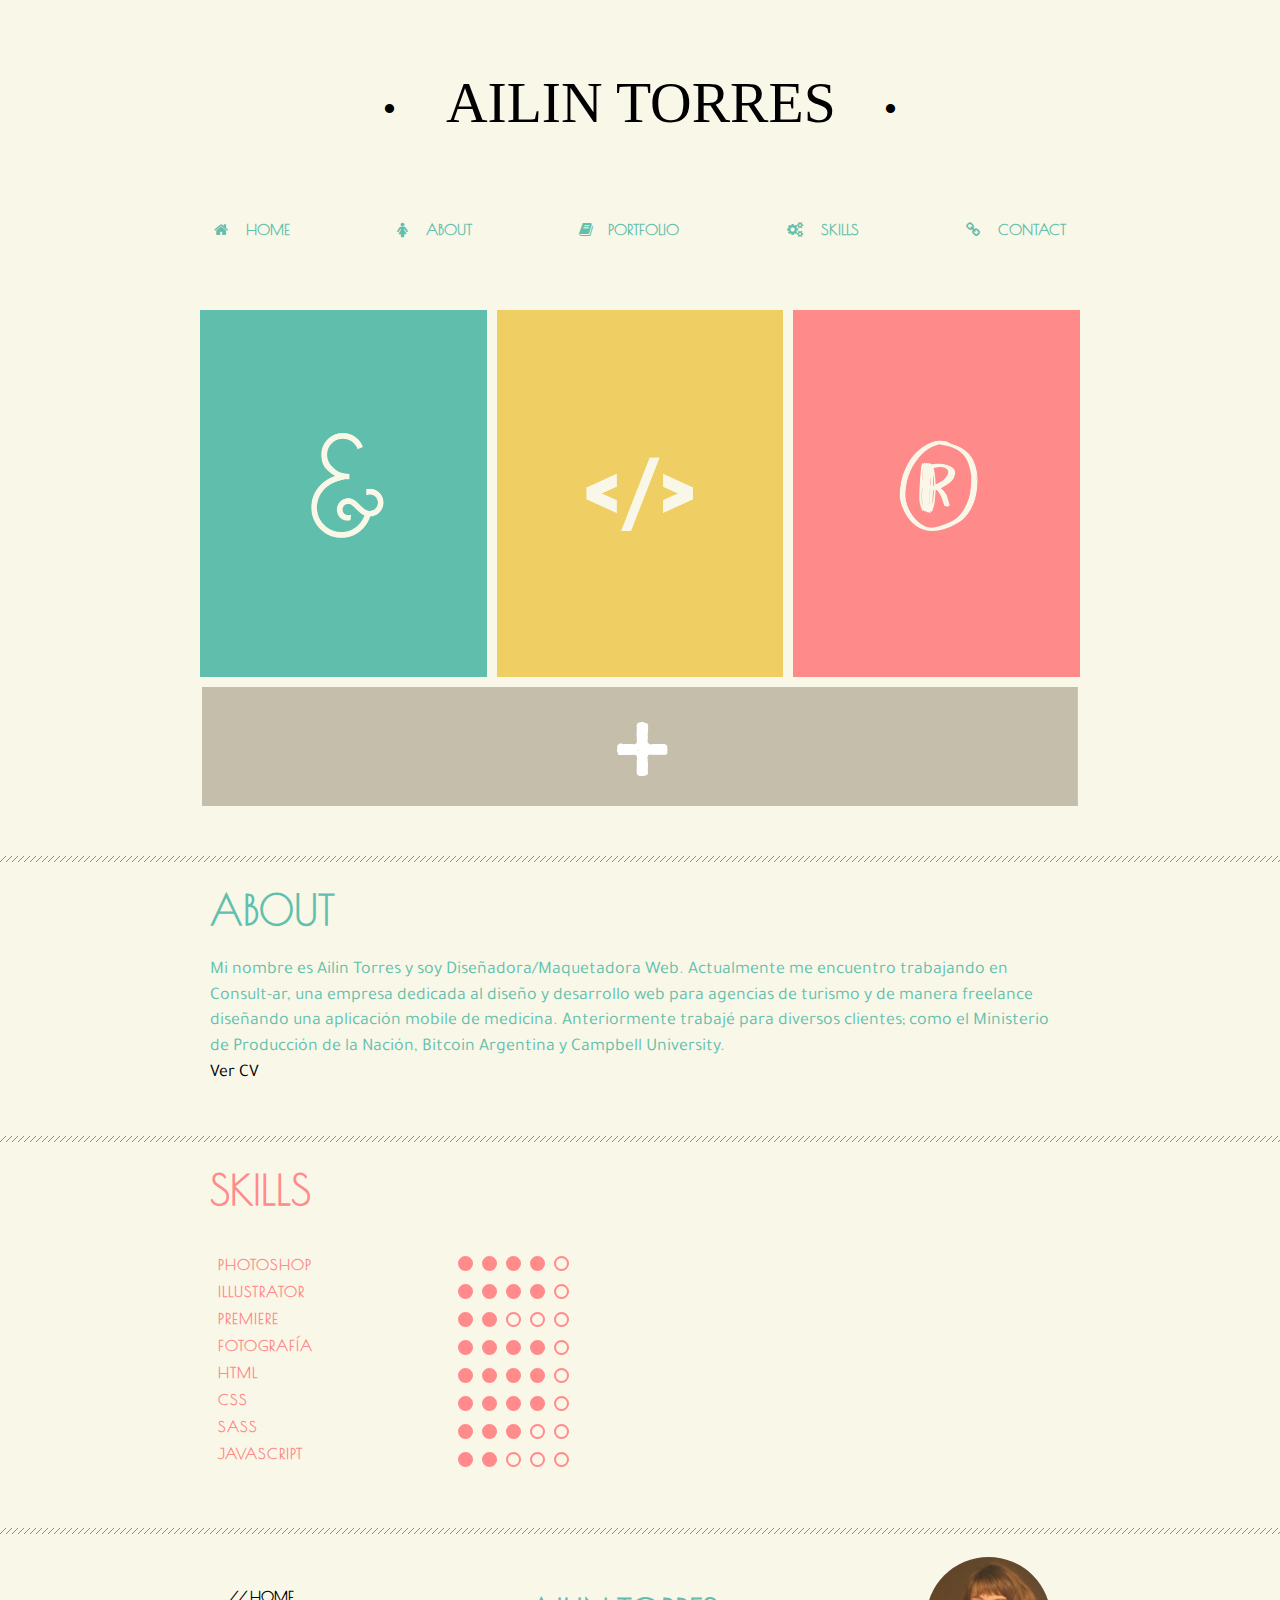
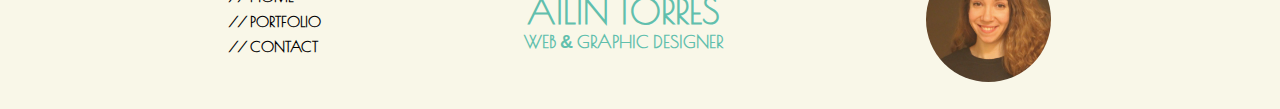
<file: index.html>
<!DOCTYPE html>
<html>
<head>
	<meta charset="utf-8">
	<meta name="viewport" content="width=device-width, initial-scale=1">
	<link rel="stylesheet" href="font-awesome/css/font-awesome.min.css">
	<link rel="shortcut icon" href="a.ico">
	<link href="https://fonts.googleapis.com/css?family=Poiret+One|Tajawal|Old+Standard+TT" rel="stylesheet">
	<link rel="stylesheet" type="text/css" href="style-arrow.css">
	<link rel="stylesheet" type="text/css" href="style.css">
	<title> Ailin Torres </title>
</head>
<body>
	<!-- <span class="ir-arriba icon-arrow-up2"></span> -->
	<h1 class="nombre"> <p id="puntito" >•</p> AILIN TORRES<p id="puntito"> </p><p id="puntitoB">•</p> </h1>
	<nav>
		<ul>
			<li><a href="index.html"><i class="fa fa-home" aria-hidden="true"></i> HOME </a></li>
			<li><a href="#about"><i class="fa fa-female" aria-hidden="true"></i> ABOUT </a></li>
			<li><a href="#portfolio"><i class="fa fa-book" aria-hidden="true"></i>PORTFOLIO</a></li>
			<li><a href="#skills"><i class="fa fa-gears aria-hidden="true"></i> SKILLS</a></li>
			<li><a href="contact.html"><i class="fa fa-link" aria-hidden="true"></i> CONTACT</a></li>
		</ul>
	</nav>
	<section id="portfolio">
		<a href="graphicdesign.html">
			<article><img src="img/graphic.png" class="responsive">
				<div class="overlay">
					<div class="texto-hover"> GRAPHIC<br> DESIGN</div>
				</div>
			</article>
		</a>
		<a href="webdesign.html">
			<article><img src="img/web.png" class="responsive">
				<div class="overlay">
					<div class="texto-hover"> WEB<br>DESIGN</div>
				</div>
			</article>
		</a>
		<a href="dap.html">
			<article><img src="img/dap.png" class="responsive">
			<div class="overlay">
					<div class="texto-hover"> ADS</div>
				</div>
			</article>
		</a>
	</section>
	<section id="more">
			<a href="more.html">
				<article id="article-more"><img src="img/more.png" class="responsive">
					<div class="overlay">
						<div class="texto-hover more"> MORE</div>
					</div>
				</article>
			</a>
	</section>
	<hr>
	<section>
		<p class="about-skills" id="about">ABOUT</p>
		<p id="about-skills-text">Mi nombre es Ailin Torres y soy Diseñadora/Maquetadora Web. Actualmente me encuentro trabajando en Consult-ar, una empresa dedicada al diseño y desarrollo web para agencias de turismo y de manera freelance diseñando una aplicación mobile de medicina. Anteriormente trabajé para diversos clientes; como el Ministerio de Producción de la Nación, Bitcoin Argentina y Campbell University.<br>
		<a href="cv.html">Ver CV</a>
		</p>


	</section>
	<hr>	
	<section>
		<p class="about-skills pink" id="skills">SKILLS</p>
			<div class="row">
			  <div class="column right">
			    <ul>
			    	<li>PHOTOSHOP</li>
			    	<li>ILLUSTRATOR</li>
			    	<li>PREMIERE</li>
			    	<li>FOTOGRAFÍA</li>
					<li>HTML</li>
					<li>CSS</li>
					<li>SASS</li>
					<li>JAVASCRIPT</li>
			    </ul>
			  </div>
			  <div class="column">
			  	<ul>
			  		<li><span></span><span></span><span></span><span></span><span id="span-empty"></span></li>
			  		<li><span></span><span></span><span></span><span></span><span id="span-empty"></span></li>
			  		<li><span></span><span></span><span id="span-empty"></span><span id="span-empty"></span><span id="span-empty"></span></li>	
			  		<li><span></span><span></span><span></span><span></span><span id="span-empty"></span></li>		
			  		<li><span></span><span></span><span></span><span></span><span id="span-empty"></span></li>		
			  		<li><span></span><span></span><span></span><span></span><span id="span-empty"></span></li>
			  		<li><span></span><span></span><span></span><span id="span-empty"></span><span id="span-empty"></span></li>
			  		<li><span></span><span></span><span id="span-empty"></span><span id="span-empty"></span><span id="span-empty"></span></li>	
			  	</ul>
			  </div>
			</div>		
	</section>
	<hr>
	<footer>
		<ul>
			<li><a href="#top">// HOME </a></li>
			<li><a href="#portfolio">// PORTFOLIO</a></li>
			<li><a href="contact.html">// CONTACT</a></li>
		</ul>
		<div id="footer-sign">
			<h3>AILIN TORRES</h3>
			<h2>WEB <p id="y">&</p> GRAPHIC DESIGNER</h2>
		</div>
		<div id="foto">
			<img src="cv3.png">
		</div>
	</footer>
			<a href="#0" class="cd-top js-cd-top">Top</a>
	<script src="js/main.js"></script> 
</body>
</html>
</file>
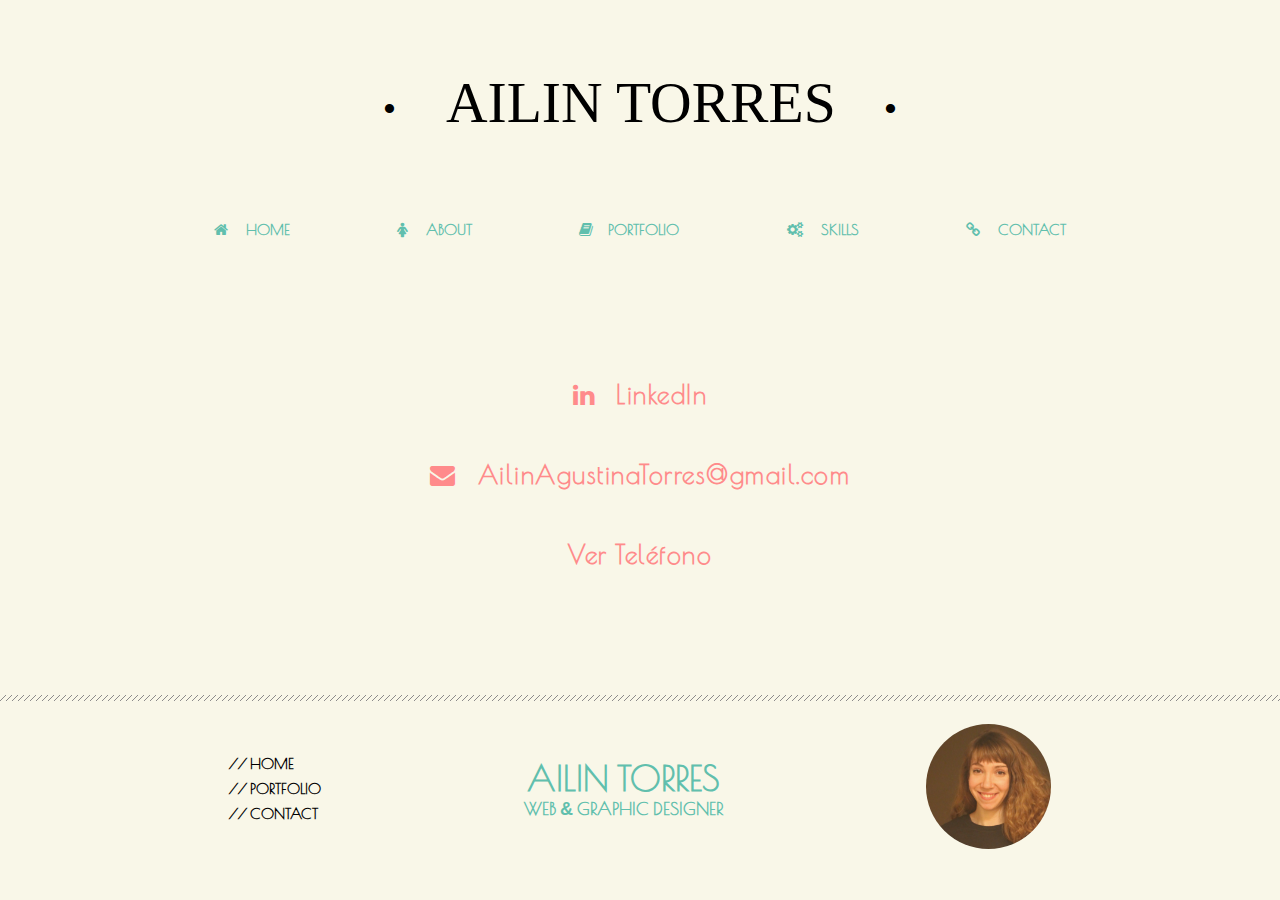
<file: contact.html>
<!DOCTYPE html>
<html>
	<head>
		<meta charset="utf-8">
		<script type="text/javascript" src="https://code.jquery.com/jquery-3.3.1.min.js" integrity="sha256-FgpCb/KJQlLNfOu91ta32o/NMZxltwRo8QtmkMRdAu8=" crossorigin="anonymous"></script>
		<link rel="stylesheet" href="font-awesome/css/font-awesome.min.css">
		<link rel="shortcut icon" href="a.ico">
		<link href="https://fonts.googleapis.com/css?family=Poiret+One|Old+Standard+TT" rel="stylesheet">
		<link rel="stylesheet" type="text/css" href="style-arrow.css">
		<link rel="stylesheet" type="text/css" href="style.css">
		<title> Ailin Torres </title>
	</head>
	<body>
		<h1 class="nombre"> <p id="puntito" >•</p> AILIN TORRES<p id="puntito"> </p><p id="puntitoB">•</p> </h1>
		<nav>
			<ul>
				<li><a href="index.html"><i class="fa fa-home" aria-hidden="true"></i> HOME </a></li>
				<li><a href="index.html#about"><i class="fa fa-female" aria-hidden="true"></i> ABOUT </a></li>
				<li><a href="index.html#portfolio"><i class="fa fa-book" aria-hidden="true"></i>PORTFOLIO</a></li>
				<li><a href="index.html#skills"><i class="fa fa-gears aria-hidden="true"></i> SKILLS</a></li>
				<li><a href="contact.html"><i class="fa fa-link" aria-hidden="true"></i> CONTACT</a></li>
			</ul>
		</nav>
<div id="data">
	<a href="http://www.linkedin.com/in/ailin-torres"><i class="fa fa-linkedin" aria-hidden="true"></i> LinkedIn</a> 
	<i class="fa fa-envelope" aria-hidden="true"></i> AilinAgustinaTorres@gmail.com
	<a href="#sec1"> Ver Teléfono</a>
		<div class="sec" id="sec1">
			<p>+54 114024 0020</p>
		</div>
</div>
		<hr>
		<footer>
			<ul>
				<li><a href="index.html">// HOME </a></li>
				<li><a href="#portfolio">// PORTFOLIO</a></li>
				<li><a href="contact.html">// CONTACT</a></li>
			</ul>
			<div id="footer-sign">
				<h3>AILIN TORRES</h3>
				<h2>WEB <p id="y">&</p> GRAPHIC DESIGNER</h2>
			</div>
			<div id="foto">
				<img src="cv3.png">
			</div>
		</footer>

	</body>
</html>
</file>
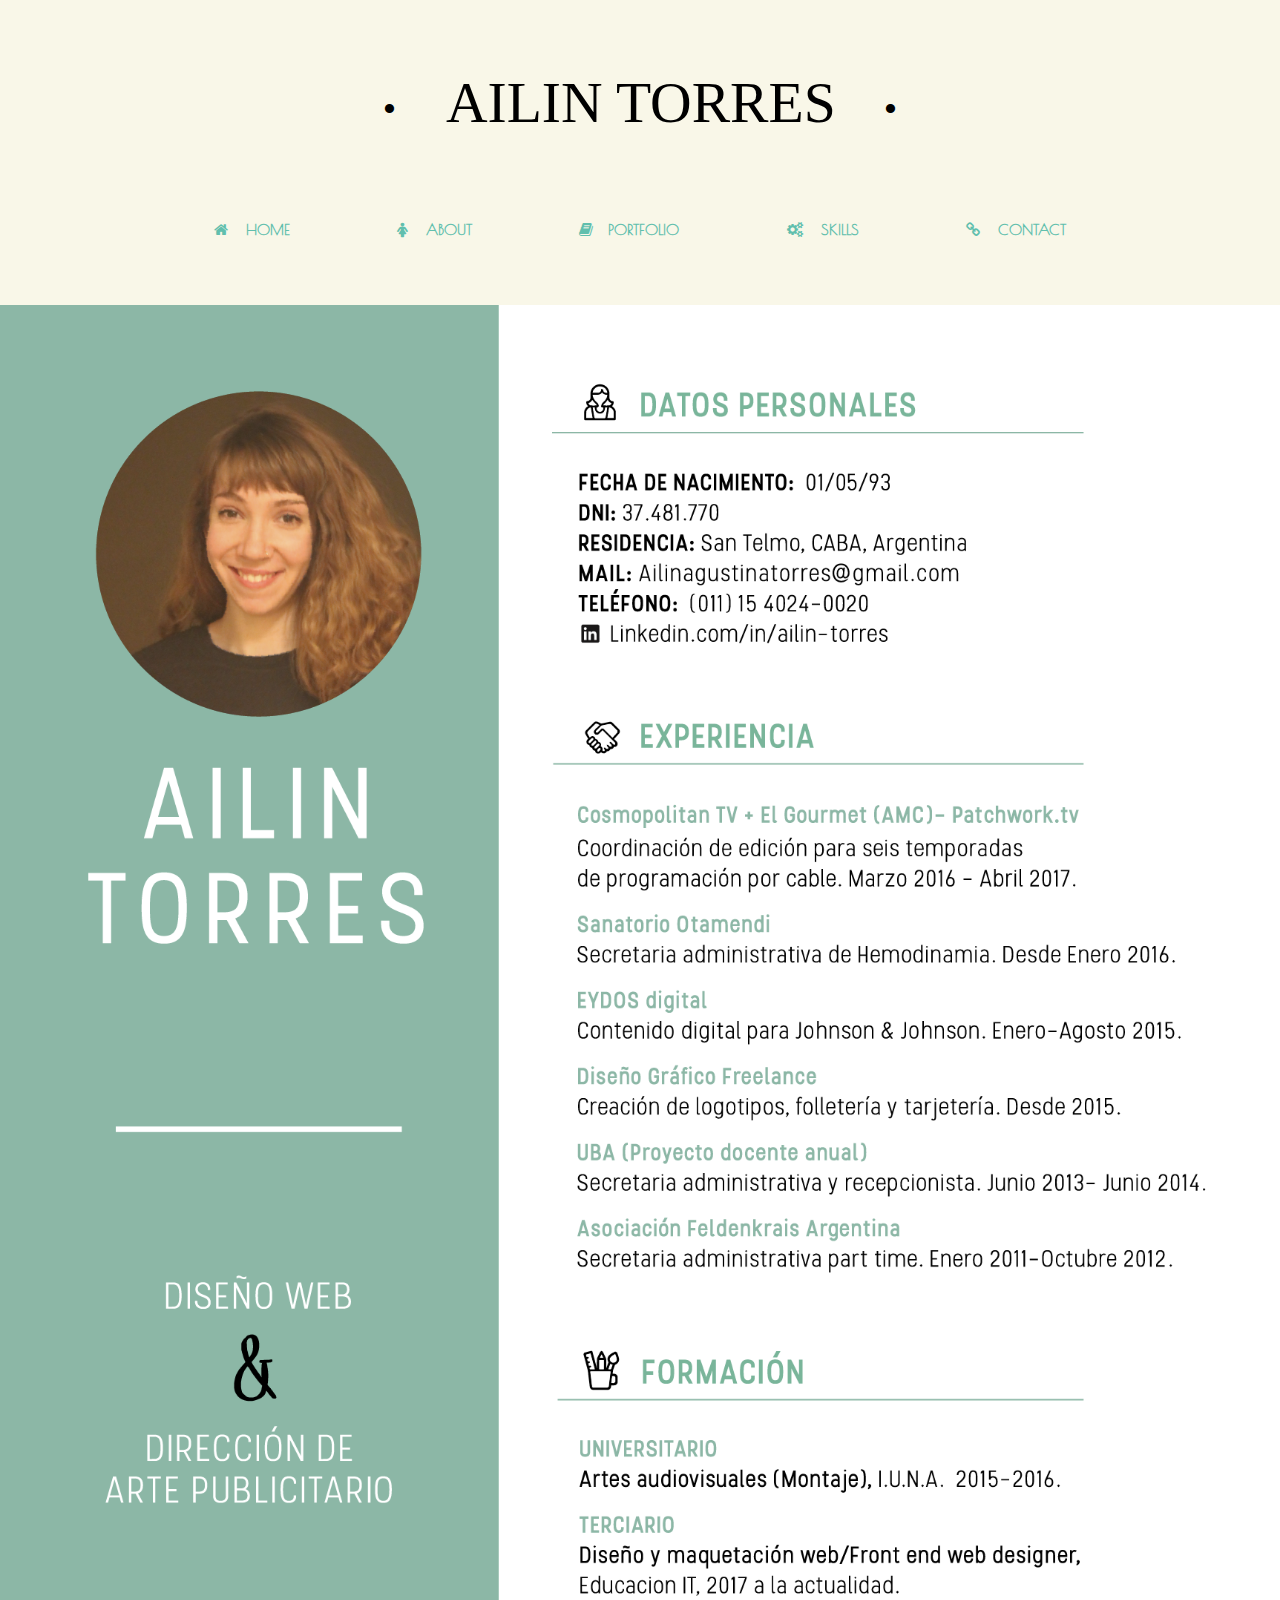
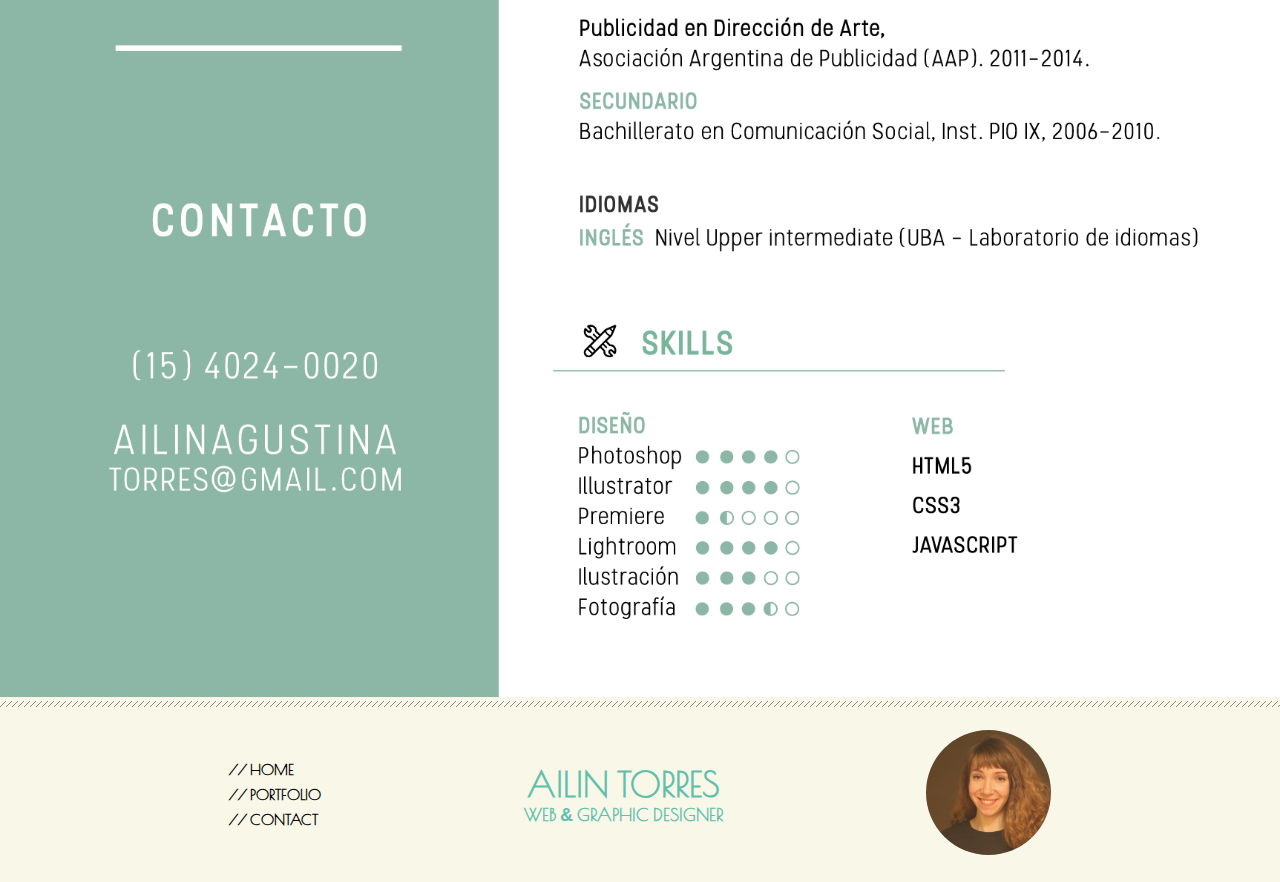
<file: cv.html>
<!DOCTYPE html>
<html>
	<head>
		<meta charset="utf-8">
		<script type="text/javascript" src="https://code.jquery.com/jquery-3.3.1.min.js" integrity="sha256-FgpCb/KJQlLNfOu91ta32o/NMZxltwRo8QtmkMRdAu8=" crossorigin="anonymous"></script>
		<link rel="stylesheet" href="font-awesome/css/font-awesome.min.css">
		<link rel="shortcut icon" href="a.ico">
		<link href="https://fonts.googleapis.com/css?family=Poiret+One|Old+Standard+TT" rel="stylesheet">
		<link rel="stylesheet" type="text/css" href="style-arrow.css">
		<link rel="stylesheet" type="text/css" href="style.css">
		<title> Ailin Torres </title>
	</head>
	<body>
		<h1 class="nombre"> <p id="puntito" >•</p> AILIN TORRES<p id="puntito"> </p><p id="puntitoB">•</p> </h1>
		<nav>
			<ul>
				<li><a href="index.html"><i class="fa fa-home" aria-hidden="true"></i> HOME </a></li>
				<li><a href="index.html#about"><i class="fa fa-female" aria-hidden="true"></i> ABOUT </a></li>
				<li><a href="index.html#portfolio"><i class="fa fa-book" aria-hidden="true"></i>PORTFOLIO</a></li>
				<li><a href="index.html#skills"><i class="fa fa-gears aria-hidden="true"></i> SKILLS</a></li>
				<li><a href="contact.html"><i class="fa fa-link" aria-hidden="true"></i> CONTACT</a></li>
			</ul>
		</nav>
<img src="im/dg/cv.png" alt="CV- Ailin Torres" style="margin-top: 50px;">
		<hr style="margin-top: 0px;">
		<footer>
			<ul>
				<li><a href="index.html">// HOME </a></li>
				<li><a href="#portfolio">// PORTFOLIO</a></li>
				<li><a href="contact.html">// CONTACT</a></li>
			</ul>
			<div id="footer-sign">
				<h3>AILIN TORRES</h3>
				<h2>WEB <p id="y">&</p> GRAPHIC DESIGNER</h2>
			</div>
			<div id="foto">
				<img src="cv3.png">
			</div>
			</footer>
	<a href="#0" class="cd-top js-cd-top">Top</a>
	<script src="js/main.js"></script> 
		</footer>

	</body>
</html>
</file>
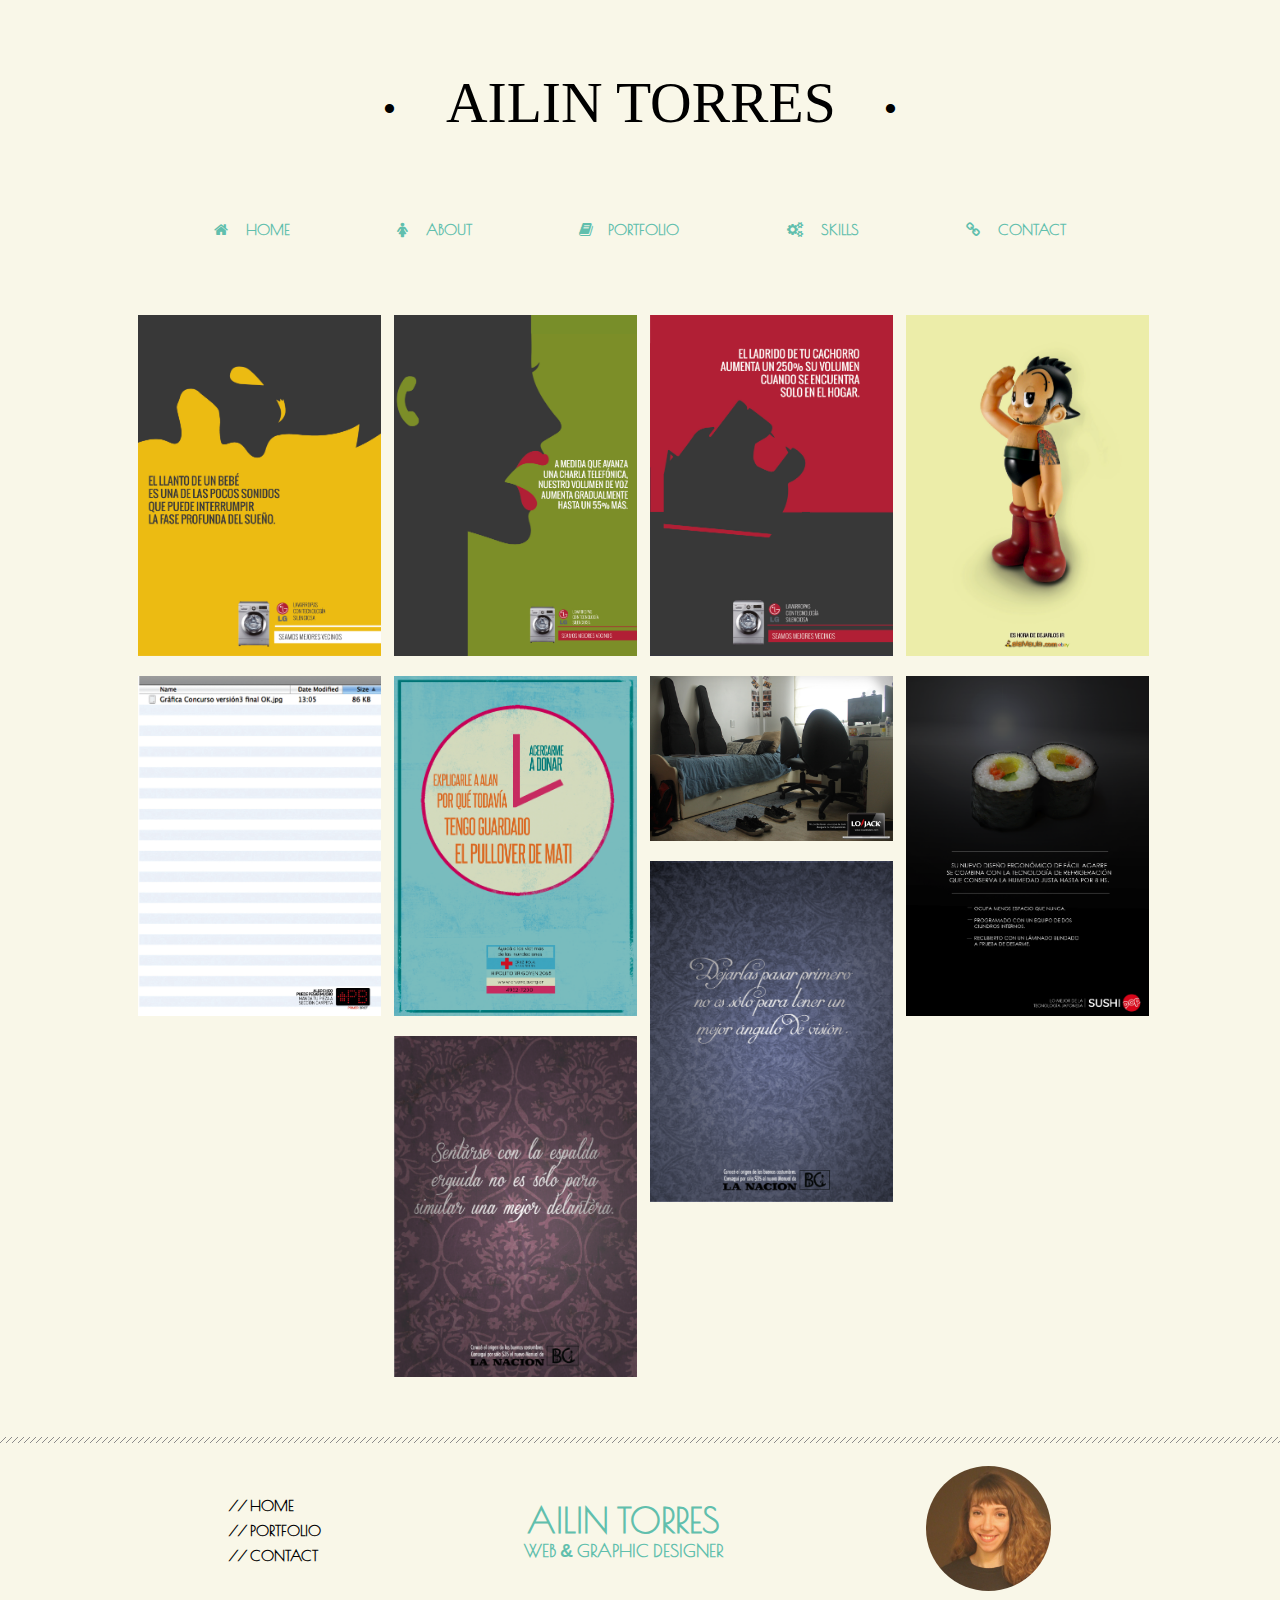
<file: dap.html>
<!DOCTYPE html>
<html>
	<head>
		<meta charset="utf-8">
		<script type="text/javascript" src="https://code.jquery.com/jquery-3.3.1.min.js" integrity="sha256-FgpCb/KJQlLNfOu91ta32o/NMZxltwRo8QtmkMRdAu8=" crossorigin="anonymous"></script>
		<link rel="stylesheet" href="font-awesome/css/font-awesome.min.css">
		<link rel="shortcut icon" href="a.ico">
		<link href="https://fonts.googleapis.com/css?family=Poiret+One|Old+Standard+TT" rel="stylesheet">
		<link rel="stylesheet" type="text/css" href="style-arrow.css">
		<link rel="stylesheet" type="text/css" href="style.css">
		<title> Ailin Torres </title>
	</head>
	<body>
		<h1 class="nombre"> <p id="puntito" >•</p> AILIN TORRES<p id="puntito"> </p><p id="puntitoB">•</p> </h1>
		<nav>
			<ul>
				<li><a href="index.html"><i class="fa fa-home" aria-hidden="true"></i> HOME </a></li>
				<li><a href="index.html#about"><i class="fa fa-female" aria-hidden="true"></i> ABOUT </a></li>
				<li><a href="index.html#portfolio"><i class="fa fa-book" aria-hidden="true"></i>PORTFOLIO</a></li>
				<li><a href="index.html#skills"><i class="fa fa-gears aria-hidden="true"></i> SKILLS</a></li>
				<li><a href="contact.html"><i class="fa fa-link" aria-hidden="true"></i> CONTACT</a></li>
			</ul>
		</nav>
		<!--<div id="container-trabajos">
						<img src="">
		</div>-->
		<section id="photos">
			<a href="#" onclick="showHide(event,'uno')"><img src="im/dap/LG-Vecinos1.png" alt="LG - Buenos Vecinos"></a>
			<div class="popup" id="uno">
				<div><button>x</button><img src="im/dap/LG-Vecinos1.png"></div>
			</div>
			<a href="#" onclick="showHide(event,'dos')"><img src="im/dap/PB-Carpeta.png" alt="Primer Brief - Carpeta"></a>
			<div class="popup" id="dos">
				<div><button>x</button><img src="im/dap/PB-Carpeta.png"></div>
			</div>
			<a href="#" onclick="showHide(event,'tres')"><img src="im/dap/LG-Vecinos2.png" alt="LG - Buenos Vecinos"> </a>
			<div class="popup" id="tres">
				<a href="#"><button>x</button><img src="im/dap/LG-Vecinos2.png"></a>
			</div>
			<a href="#" onclick="showHide(event,'cuatro')"><img src="im/dap/1.png" alt=" Acercate a donar - Tardas menos"></a>
			<div class="popup" id="cuatro">
				<a href="#"><button>x</button><img src="im/dap/1.png"></a>
			</div>
			<a href="#" onclick="showHide(event,'cinco')"><img src="im/dap/BuenosModales-Delantera.png" alt="Buenos Modales - LN"></a>
			<div class="popup" id="cinco">
				<div><button>x</button><img src="im/dap/BuenosModales-Delantera.png""></div>
			</div>
			<a href="#" onclick="showHide(event,'seis')"><img src="im/dap/LG-Vecinos3.png" alt="LG - Buenos Vecinos"></a>
			<div class="popup" id="seis">
				<a href="#"><button>x</button><img src="im/dap/LG-Vecinos3.png"></a>
			</div>

			<a href="#" onclick="showHide(event,'siete')"><img src="im/dap/LoJack-BackUp.png" alt="LoJack - Backup" style="background-color: white;"></a>
			<div class="popup" id="siete" style="width: 65%;left: 10%; right: 10%; top:15%;">
				<a href="#"><button>x</button><img src="im/dap/LoJack-BackUp.png"></a>
			</div>

			<a href="#" onclick="showHide(event,'ocho')"><img src="im/dap/BuenosModales-retaguardia.png" alt="Buenos Modales- LN"></a>
			<div class="popup" id="ocho">
				<a href="#"><button>x</button><img src="im/dap/BuenosModales-retaguardia.png"></a>
			</div>


			<a href="#" onclick="showHide(event,'nueve')"><img src="im/dap/2.png" alt="Es hora de dejarlos ir - Venta online EB"></a>
			<div class="popup" id="nueve">
				<a href="#"><button>x</button><img src="im/dap/2.png"></a>
			</div>
			<a href="#" onclick="showHide(event,'diez')"><img src="im/dap/3.png" alt="Sushi - Tecnologia japonesa"></a>
			<div class="popup" id="diez">
				<a href="#"><button>x</button><img src="im/dap/3.png"></a>
			</div>
		


<!-- 
LG-Vecinos1.jpg
PB-Carpeta.jpg
BuenosModales-Delantera.jpg
LG-Vecinos2.jpg
CruzRoja-Tardasmenos.jpg
BuenosModales-retaguardia.jpg 
LG-Vecinos3.jpg
LoJack-BackUp.jpg
Ebay-Eshora.jpg
SushiPop-Tecnologia.jpg -->


		</section>
		<script type="text/javascript">
			var getElement = function(id) {
				return document.getElementById(id);
			}
			var showHide = function(event, id) {
				getElement(id).style.display ='block';
				event.stopPropagation();
			
				//http://jsfiddle.net/S5ftb/
				$( document ).on( 'keydown', function ( e ) {
					if ( e.keyCode === 27 ) {
					getElement(id).style.display ='none';
					}
				});
				$( document ).on( 'click', function ( e ) {
					getElement(id).style.display ='none';
				if ( $( e.target ).closest(getElement(id)).length !=0.5) {
				}
			});
			}
		</script>
		<hr>
		<footer>
			<ul>
				<li><a href="index.html">// HOME </a></li>
				<li><a href="#portfolio">// PORTFOLIO</a></li>
				<li><a href="contact.html">// CONTACT</a></li>
			</ul>
			<div id="footer-sign">
				<h3>AILIN TORRES</h3>
				<h2>WEB <p id="y">&</p> GRAPHIC DESIGNER</h2>
			</div>
			<div id="foto">
				<img src="cv3.png">
			</div>
		</footer>
	<a href="#0" class="cd-top js-cd-top">Top</a>
	<script src="js/main.js"></script> 
	</body>
</html>
</file>
<file: style-arrow.css>
.cd-top {
  display: inline-block;
  height: 40px;
  width: 40px;
  position: fixed;
  bottom: 40px;
  right: 10px;
  overflow: hidden;
  text-indent: 100%;
  white-space: nowrap;
  background: rgba(232, 98, 86, 0.8) url(img/cd-top-arrow.svg) no-repeat center 50%;
  visibility: hidden;
  opacity: 0;
  -webkit-transition: opacity .3s 0s, visibility 0s .3s, background-color .3s 0s;
  transition: opacity .3s 0s, visibility 0s .3s, background-color .3s 0s;
}

.cd-top.cd-top--show,
.cd-top.cd-top--fade-out,
.cd-top:hover {
  -webkit-transition: opacity .3s 0s, visibility 0s 0s, background-color .3s 0s;
  transition: opacity .3s 0s, visibility 0s 0s, background-color .3s 0s;
}

.cd-top.cd-top--show {
  /* the button becomes visible */
  visibility: visible;
  opacity: 1;
}

.cd-top.cd-top--fade-out {
  /* if the user keeps scrolling down, the button is out of focus and becomes less visible */
  opacity: .5;
}

.cd-top:hover {
  background-color: #e86256;
  opacity: 1;
}

@media only screen and (min-width: 768px) {
  .cd-top {
    right: 20px;
    bottom: 20px;
  }
}

@media only screen and (min-width: 1024px) {
  .cd-top {
    height: 60px;
    width: 60px;
    right: 30px;
    bottom: 30px;
  }
}
</file>
<file: style.css>
*{
    margin:0 auto;
}
html{
       background-color: #F9f7e8;
}
.nombre{
    font-size: 4.5vw;
    font-family: 'old Standard tt';
    text-align: center;
    margin:70px;
    font-weight: normal
}
#puntito{
    letter-spacing: 3vw;
}
#puntitoB, #puntito{
    display: inline;
    font-size: 3vw;
}
nav a:before, nav a:after{
    position: absolute; /*copiado*/
    color:silver;
    opacity: 0;
    font-size: 20px;
    top: 7px;
    transition: 0.4s;
}
nav a:before{ /*copiado*/
    content: '[';
    left: -5px;
    transform: translateX(10px);
    font-size: 25px;
}
nav a:after{ /*copiado*/
    content: ']';
    right: -5px;
    transform: translateX(-10px);
    font-size: 25px;
}
nav a:hover:before, nav a:hover:after{ /*copiado*/
    opacity: 1;
    transform: translateX(0px);
}
nav ul{
	width:75%;
	height:50px;
	margin-top:25px;
	padding:0px;
	display:flex;
    justify-content: center;
	align-items: center;
    list-style-type:none;
}
li a/*, #skills-bars*/, .column li{ 	
	padding: 10px 10px;/*copiado*/
    position: relative;/*copiado*/
	text-decoration: none;
    list-style-type:none;
	font-family: 'Poiret One', cursive;
    font-size: 15px;
    font-weight: bold;
	color: #61bfad;
}
i{
    letter-spacing: 15px;
}
@media (max-width: 700px) {
li i::before{
    display:none;
  }
}
@media (max-width: 500px) {
.nombre{
    margin-bottom: 2.5vw;
    }
nav ul{
     margin-top: 2.5vw;
     margin-bottom: 2.5vw;
    }
nav li a{
    font-size: 2.5vw;
    }
}

#portfolio{
    width: 80%;
    display: flex;
    flex-wrap:wrap;
    margin-top: 50px;
    justify-content: center;
}
#portfolio a{
    width:28%; /*el link ocupa el 30% del container "portfolio"*/
    margin:5px; /*dejar*/
}
article{
    width: 100%;/*la imagen ocupa el 100% del link, que a su vez es el 30% del contenedor*/
    height: 100%;
    position: relative;
    background:silver; /*http://jsfiddle.net/4Dfpm/*/
    justify-content: flex-start; 
}
img{
    width: 100%; /*la imagen ocupa el 100% de width y height del article*/
    height: 100%;
}
article:hover{
    transform:scale(1.01); /*se tiene que escalar todo el cuadrado y no solo la imagen*/
    transition:1s; 
}
article:hover img{
    opacity:0.2;
    transition:1s; 
}
.overlay {
    position: absolute;
    top:0; bottom: 0; left:0; right:0;
    height: 100%;
    width: 100%;
    opacity: 0;
    transition: .13s ease;
}
 article:hover .overlay{
    opacity: 1;
}
.texto-hover {
    color: white;
    font:  4vw 'Old Standard TT',bold, sans-serif;
    position: absolute;
    line-height: 4vw;
    top: 80%;
    left: 50%;
    transform: translate(-50%, -50%);
    text-align: center;
    opacity: 0;
   transition: 0.5s ease-in-out;
}
 article:hover .texto-hover {
    opacity: 1;
}
#more{
    width: 80%;
    display: flex;
    margin-top: 5px;
    justify-content: center;
}
#more a{
    width: 85.6% /*revisar*/
}
.more{
    top: 60%;
    left: 50%;
}
#article-more{
    background:darkgrey;
}
hr{
    margin-top: 50px;
    height: 6px;
    background: url(img/hr.png) repeat-x 0 0;
    border: 0; 
}
.about-skills, #footer-sign, #web{
    font-family: 'Poiret One', cursive;
    font-size: 30px;
    font-weight: bold;
    color: #61bfad;
    text-align: center;
}
.about-skills, #about-skills-text{
    width: 67.2%; /*28%x3=84% ocupan las tres imagenes. 
    eso es a 100 lo que 67.2 a 80% que es el total de mi width*/
    margin-top:25px;
    font-size: 40px;
    text-align: left;
}
#about-skills-text, #disenoweb{
    font-size: 1.4vw;
    font-family:  'Tajawal';
    color: #61bfad;/*color: #ff8b8b;*/
    line-height: 2vw;
}
@media (max-width: 750px) {
    #about-skills-text{
    font-size: 12px;
    line-height: 12px;
    }
}
#about-skills-text a{
    color:black;
    text-decoration: none;
}
#about-skills-text a:hover, #disenoweb a:hover{
    color: #EECD65;
}
.pink{
    color: #ff8b8b;
}

.column {
    float: left;
    width: 25%;
    padding: 8px;
}
.column ul{
    padding:0;
}
.right{
    width: 25%;
    min-width: 110px;
}
.column li{
    color: #ff8b8b;
    font-size: 15px;
    letter-spacing: 1px;
    padding:0;
    padding-top: 10px;
    min-width: 120px;
}

.row:after {
    content: "";
    display: table;
    clear: both;/*  borrar el float despues de las columnas */
}
.row{
    width: 67.2%;
    margin-top: 25px;
    min-width: 230px;
}
span{
    height: 11px;
    width: 11px;
    border: 2px solid #ff8b8b;
    display: inline-block;
    border-radius: 50%;
    margin: 0px 0px 0px 9px;
    text-align: center;
    background-color:#ff8b8b ;
    color: white;
    border-radius: 50%;
}

#span-empty{
    background-color: #F9f7e8;
}

footer{
    width: 80%;
    display: flex;
    justify-content: center;
    align-items: center;
    margin-top: 20px;
    margin-bottom: 20px;
}
footer ul{
    /*background-color: /*#b22a47;#bea1a5; #e54b4b; eeb200 */
    list-style-type:none;
    padding: 0;
    padding-top: 30px;
    padding-bottom: 30px;
    display:flex;
    flex-direction: column;
    justify-content: space-around;
}
footer li{
    margin: 0;
}
footer li a{
    color: black;
    padding: 0;
    margin:0;
    line-height: 25px;
}
footer li a:hover{
    color: #ff8b8b;
}
h2{
    font-size: 18px;
}
@media (max-width: 650px) {
h3{
    font-size: 28px;
    }
h2{
    font-size: 13px;
    }
}
@media (max-width: 500px) {
footer ul li{
    display: none;
    }
}

#y{
    font-family: arial;
    display: inline;
}
#foto img{
    width: 125px;
    border-radius: 50%;
}


#photos {
  /* Prevent vertical gaps */
  /*https://css-tricks.com/seamless-responsive-photo-grid/*/
  line-height: 0;
  -webkit-column-count: 4;
  -webkit-column-gap:   0px;
  -moz-column-count:    4;
  -moz-column-gap:      0px;
  column-count:         4;
  column-gap:           0px; 
  width: 80%; 
  margin-top: 50px;
}

#photos img {
  /* por si hay atributos inline */
  width: 95% !important;
  height: auto !important;
  margin:10px;
}

@media (max-width: 1200px) {
  #photos {
  -moz-column-count:    4;
  -webkit-column-count: 4;
  column-count:         4;
  }
}
@media (max-width: 1000px) {
  #photos {
  -moz-column-count:    3;
  -webkit-column-count: 3;
  column-count:         3;
  }
}
@media (max-width: 800px) {
  #photos {
  -moz-column-count:    2;
  -webkit-column-count: 2;
  column-count:         2;
  }
}
@media (max-width: 400px) {
  #photos {
  -moz-column-count:    1;
  -webkit-column-count: 1;
  column-count:         1;
  }
}


/**/
.popup {
    display: none;
    position: absolute;
    padding: 10px 35px 20px 20px;
    width: 40%;
    left: 25%;
    right: 25%;
    top: 20%;
    background: #FFF;
    z-index: 20;
    text-align: right;
}

.popup img{
    padding-top:10px;
}
.popup::before  {
    position: absolute;
    content: "";
    top: 0;
    left: 0;
    bottom: 0;
    right: 0;
    background: #FFF;
    z-index: -1;
}

.popup::after {
    position: fixed;
    content: "";
    top: 0;
    left: 0;
    bottom: 0;
    right: 0;
    background: rgba(0,0,0,0.6);
    z-index: -2;
}
button{
    background: #61bfad;
    background-image: linear-gradient(#bababa, #ababab);
    border-radius: 28px;
    border:none;
    font-family: Arial;
    color: #ffffff;
    font-size: 15px;
    padding: 5px 10px 5px 10px;
    text-decoration: none;
}
button:hover {
    background: #bababa;
    background-image: linear-gradient( #61bfad, #6dd1bd);
    text-decoration: none;
}

.sec{
    display: none; /*ocultar número*/
}
.sec:target{
    display: block;
}

#data{
    margin-top: 100px;
    margin-bottom: 100px;
}
#data, #data a{
    text-align: center;
    font-family:'Poiret One';
    font-size: 25px;
    color:#ff8b8b;
    font-weight: bold;
    letter-spacing: 1.5px;
    line-height: 80px;
    text-decoration: none;
    display: block;
}
#data a:hover{
    color: #EECD65;
}
@media (max-width: 520px) {
    #data, #data a{
        font-size: 19px;
        line-height: 50px;
    }
    #data{
        margin:60px;
    }
}
</file>
